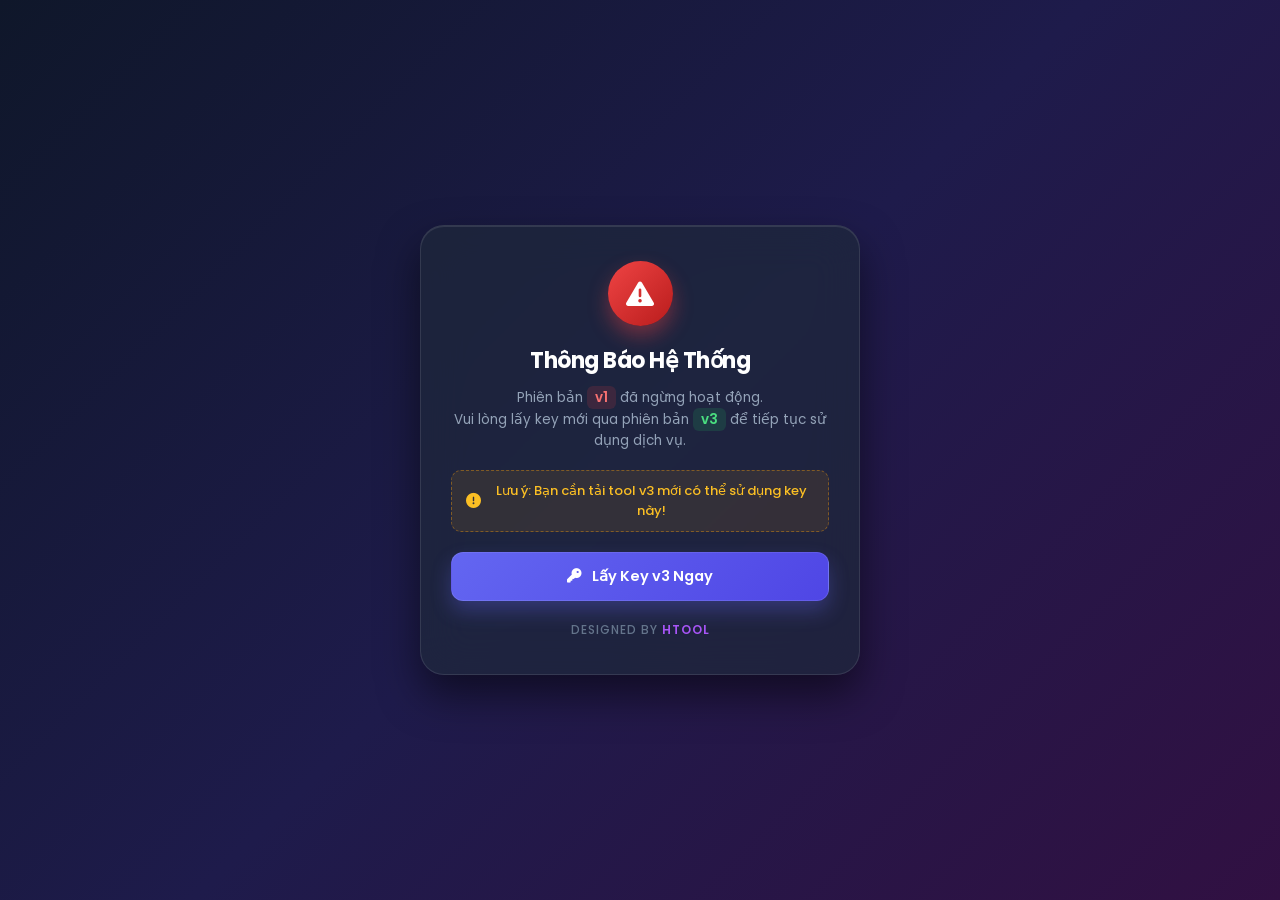
<file: index.html>
<!DOCTYPE html>
<html lang="vi">
<head>
    <meta charset="UTF-8">
    <meta name="viewport" content="width=device-width, initial-scale=1.0">
    <title>Thông Báo Cập Nhật Hệ Thống</title>
    <link href="https://fonts.googleapis.com/css2?family=Poppins:wght@400;500;600;700&display=swap" rel="stylesheet">
    <link rel="stylesheet" href="https://cdnjs.cloudflare.com/ajax/libs/font-awesome/6.4.0/css/all.min.css">
    <style>
        * {
            box-sizing: border-box;
            margin: 0;
            padding: 0;
            font-family: 'Poppins', sans-serif;
        }

        body {
            background: linear-gradient(135deg, #0f172a 0%, #1e1b4b 50%, #311042 100%);
            display: flex;
            justify-content: center;
            align-items: center;
            height: 100vh;
            color: #f8fafc;
            overflow: hidden;
        }

        .card {
            background: rgba(30, 41, 59, 0.7);
            backdrop-filter: blur(20px);
            -webkit-backdrop-filter: blur(20px);
            border: 1px solid rgba(255, 255, 255, 0.1);
            padding: 35px 30px;
            border-radius: 24px;
            box-shadow: 0 20px 40px rgba(0, 0, 0, 0.5), 
                        inset 0 1px 0 rgba(255, 255, 255, 0.1);
            text-align: center;
            max-width: 440px;
            width: 90%;
            position: relative;
            animation: fadeIn 0.8s cubic-bezier(0.16, 1, 0.3, 1);
        }

        @keyframes fadeIn {
            from {
                opacity: 0;
                transform: translateY(20px) scale(0.95);
            }
            to {
                opacity: 1;
                transform: translateY(0) scale(1);
            }
        }

        .icon-container {
            width: 65px;
            height: 65px;
            background: linear-gradient(135deg, #ef4444, #b91c1c);
            border-radius: 50%;
            display: flex;
            justify-content: center;
            align-items: center;
            margin: 0 auto 18px;
            box-shadow: 0 10px 20px rgba(239, 68, 68, 0.4);
            animation: pulse 2s infinite;
        }

        @keyframes pulse {
            0% { box-shadow: 0 0 0 0 rgba(239, 68, 68, 0.6); }
            70% { box-shadow: 0 0 0 15px rgba(239, 68, 68, 0); }
            100% { box-shadow: 0 0 0 0 rgba(239, 68, 68, 0); }
        }

        .icon-container i {
            font-size: 28px;
            color: #fff;
        }

        h2 {
            font-size: 22px;
            font-weight: 700;
            margin-bottom: 10px;
            color: #ffffff;
            letter-spacing: -0.5px;
        }

        p {
            color: #94a3b8;
            font-size: 13.5px;
            line-height: 1.6;
            margin-bottom: 18px;
        }

        .badge-old {
            background: rgba(239, 68, 68, 0.15);
            color: #f87171;
            padding: 2px 8px;
            border-radius: 6px;
            font-weight: 600;
        }

        .badge-new {
            background: rgba(34, 197, 94, 0.15);
            color: #4ade80;
            padding: 2px 8px;
            border-radius: 6px;
            font-weight: 600;
        }

        .notice-box {
            background: rgba(245, 158, 11, 0.1);
            border: 1px dashed rgba(245, 158, 11, 0.4);
            padding: 10px 14px;
            border-radius: 10px;
            color: #fbbf24;
            font-size: 13px;
            font-weight: 500;
            margin-bottom: 20px;
            display: flex;
            align-items: center;
            justify-content: center;
            gap: 8px;
        }

        .notice-box i {
            font-size: 15px;
        }

        .btn {
            display: flex;
            align-items: center;
            justify-content: center;
            gap: 10px;
            background: linear-gradient(135deg, #6366f1, #4f46e5);
            color: white;
            padding: 13px 24px;
            border-radius: 12px;
            text-decoration: none;
            font-weight: 600;
            font-size: 14.5px;
            box-shadow: 0 10px 20px rgba(99, 102, 241, 0.3);
            transition: all 0.3s ease;
            border: 1px solid rgba(255, 255, 255, 0.1);
        }

        .btn:hover {
            background: linear-gradient(135deg, #4f46e5, #4338ca);
            transform: translateY(-2px);
            box-shadow: 0 15px 25px rgba(99, 102, 241, 0.4);
        }

        .btn:active {
            transform: translateY(0);
        }

        .footer {
            margin-top: 20px;
            font-size: 12px;
            color: #64748b;
            text-transform: uppercase;
            letter-spacing: 1px;
            font-weight: 500;
        }

        .footer span {
            color: #a855f7;
            font-weight: 600;
        }
    </style>
</head>
<body>

    <div class="card">
        <div class="icon-container">
            <i class="fa-solid fa-triangle-exclamation"></i>
        </div>
        <h2>Thông Báo Hệ Thống</h2>
        <p>
            Phiên bản <span class="badge-old">v1</span> đã ngừng hoạt động.<br>
            Vui lòng lấy key mới qua phiên bản <span class="badge-new">v3</span> để tiếp tục sử dụng dịch vụ.
        </p>
        
        <div class="notice-box">
            <i class="fa-solid fa-circle-exclamation"></i>
            <span>Lưu ý: Bạn cần tải tool v3 mới có thể sử dụng key này!</span>
        </div>

        <a href="https://rutnganlink.page.gd/?i=1" class="btn" target="_blank">
            <i class="fa-solid fa-key"></i> Lấy Key v3 Ngay
        </a>
        <div class="footer">
            Designed by <span>htool</span>
        </div>
    </div>

</body>
</html>
</file>
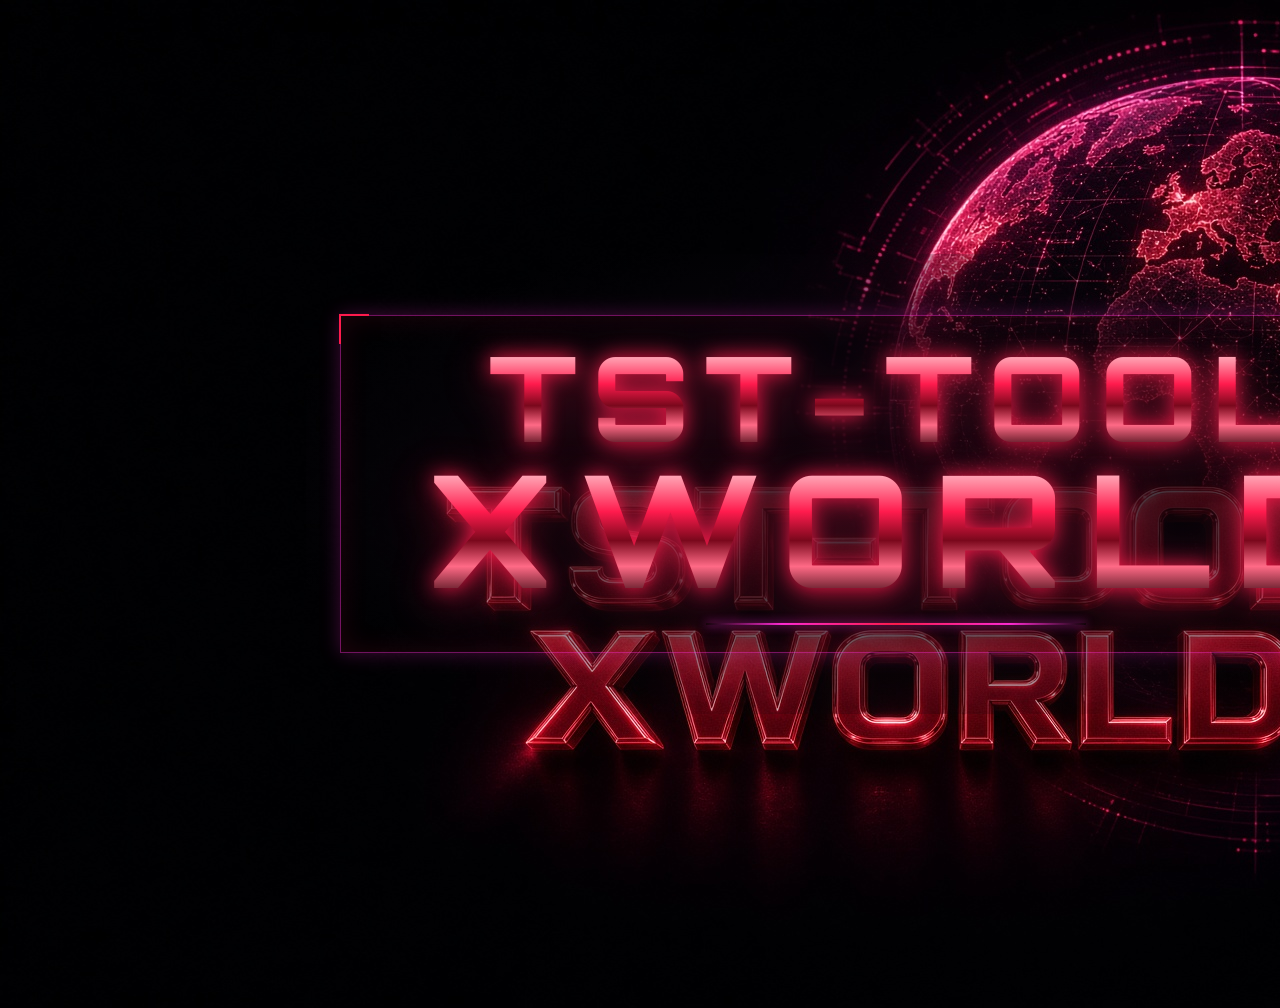
<file: .grok/og-compose.html>
<!DOCTYPE html>
<html lang="en">
<head>
  <meta charset="utf-8" />
  <style>
    @font-face {
      font-family: "Orbitron";
      src: url("./Orbitron.ttf") format("truetype");
      font-weight: 400 900;
      font-style: normal;
    }
    html, body {
      margin: 0;
      width: 1792px;
      height: 1008px;
      overflow: hidden;
      background: #07040A;
    }
    .stage {
      position: relative;
      width: 1792px;
      height: 1008px;
    }
    .bg {
      position: absolute;
      inset: 0;
      width: 1792px;
      height: 1008px;
      object-fit: cover;
    }
    .veil {
      position: absolute;
      left: 50%;
      top: 48%;
      transform: translate(-50%, -50%);
      width: 1180px;
      height: 460px;
      background: radial-gradient(
        ellipse at center,
        rgba(7, 4, 10, 0.88) 0%,
        rgba(7, 4, 10, 0.72) 42%,
        rgba(7, 4, 10, 0.28) 68%,
        rgba(7, 4, 10, 0) 78%
      );
    }
    .lockup {
      position: absolute;
      left: 50%;
      top: 48%;
      transform: translate(-50%, -50%);
      width: 1040px;
      text-align: center;
    }
    .brackets {
      position: absolute;
      inset: -28px -36px;
      border: 1px solid rgba(255, 43, 214, 0.45);
      box-shadow:
        0 0 18px rgba(255, 43, 214, 0.25),
        inset 0 0 28px rgba(255, 27, 77, 0.12);
      pointer-events: none;
    }
    .brackets:before,
    .brackets:after {
      content: "";
      position: absolute;
      width: 28px;
      height: 28px;
      border: 2px solid #FF1B4D;
    }
    .brackets:before {
      top: -2px;
      left: -2px;
      border-right: 0;
      border-bottom: 0;
    }
    .brackets:after {
      right: -2px;
      bottom: -2px;
      border-left: 0;
      border-top: 0;
    }
    .line {
      font-family: "Orbitron", sans-serif;
      font-weight: 800;
      line-height: 0.92;
      text-transform: none;
      background: linear-gradient(
        180deg,
        #ffe4ea 0%,
        #ff8aa0 18%,
        #FF1B4D 38%,
        #7a081c 58%,
        #ff6a86 76%,
        #2a0108 100%
      );
      -webkit-background-clip: text;
      background-clip: text;
      color: transparent;
      filter:
        drop-shadow(0 0 10px rgba(255, 27, 77, 0.9))
        drop-shadow(0 10px 22px rgba(255, 27, 77, 0.4));
    }
    .line1 {
      font-size: 118px;
      letter-spacing: 0.12em;
      padding-left: 0.12em;
    }
    .line2 {
      font-size: 156px;
      letter-spacing: 0.16em;
      padding-left: 0.16em;
      margin-top: 6px;
    }
    .rule {
      width: 380px;
      height: 2px;
      margin: 22px auto 0;
      background: linear-gradient(
        90deg,
        transparent,
        #ff2bd6 20%,
        #FF1B4D 50%,
        #ff2bd6 80%,
        transparent
      );
      box-shadow: 0 0 10px #ff2bd6;
    }
  </style>
</head>
<body>
  <div class="stage">
    <img class="bg" src="./og-base.jpg" alt="" />
    <div class="veil"></div>
    <div class="lockup">
      <div class="brackets"></div>
      <div class="line line1">TST-TOOL</div>
      <div class="line line2">XWORLD</div>
      <div class="rule"></div>
    </div>
  </div>
</body>
</html>
</file>
